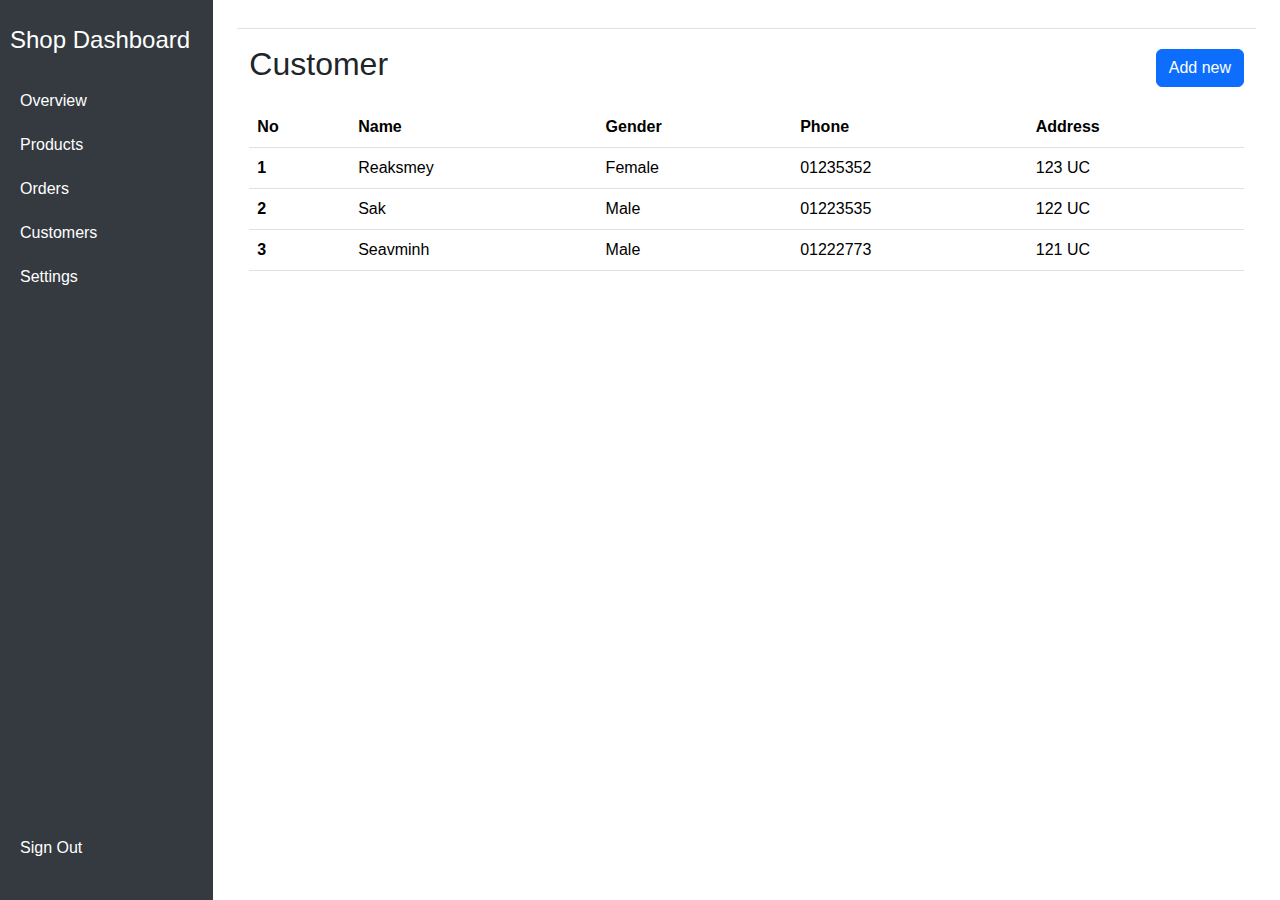
<file: customers.html>
<!DOCTYPE html>
<html lang="en">
<head>
    <meta charset="UTF-8">
    <meta name="viewport" content="width=device-width, initial-scale=1.0">
    <title>Customers-Shop Management 11</title>
   <link rel="stylesheet" href="css/bootstrap.min.css">
   <link rel="stylesheet" href="css/style-das.css">
</head>
<body>
    <div class="container-fluid">
        <div class="row">
            <nav class="col-md-3 col-lg-2 d-md-block sidebar">
                <h4 class="py-3">Shop Dashboard</h4>
                <ul class="nav flex-column">
                    <li class="nav-item">
                        <a href="overview.html" class="nav-link">Overview</a>
                    </li>
                    <li class="nav-item">
                        <a href="product.html" class="nav-link">Products</a>
                    </li>
                    <li class="nav-item">
                        <a href="orders.html" class="nav-link">Orders</a>
                    </li>
                    <li class="nav-item">
                        <a href="customers.html" class="nav-link">Customers</a>
                    </li>
                    <li class="nav-item">
                        <a href="setting.html" class="nav-link">Settings</a>
                    </li>
                    <ul class="nav-list secondary-nav">
                        <li class="nav-item">
                            <a href="index.html" class="nav-link">Sign Out</a>
                        </li>
                    </ul>
                </ul>
            </nav>
            
            <main class="col-md-9 ms-sm-auto col-lg-10 px-md-4 content">
                
                <div class="d-flex justify-content-between flex-wrap flex-md-nowrap align-items-center pb-2 mb-3 border-bottom">
                  
                </div>

                 
                <div class="mb-4">
                    
                    <div class="container mt-3">
                        <div class="d-flex justify-content-between align-items-center">
                            <h2>Customer</h2>
                             <form action="add-new.html" method="post" style="display: ;"><button class="btn btn-primary float-end">Add new</button></form>

                             

                        </div>
                    
                        <p></p>
                        <table class="table">
                            <thead>
                              <tr>
                                <th scope="col">No</th>
                                <th scope="col">Name</th>
                                <th scope="col">Gender</th>
                                <th scope="col">Phone</th>
                                <th scope="col">Address</th>
                              </tr>
                            </thead>
                            <tbody>
                              <tr>
                                <th scope="row">1</th>
                                <td>Reaksmey</td>
                                <td>Female</td>
                                <td>01235352</td>
                                <td> 123 UC</td>
                              </tr>
                              <tr>
                                <th scope="row">2</th>
                                <td>Sak</td>
                                <td>Male</td>
                                <td>01223535</td>
                                <td> 122 UC</td>
                              </tr>
                              <tr>
                                <th scope="row">3</th>
                                <td > Seavminh</td>
                                <td>Male</td>
                                <td>01222773</td>
                                <td>121 UC</td>
                              </tr>
                            </tbody>
                          </table>
                </div>
            </main>
            </main>
        </div>
    </div>
</body>
</html>
</file>
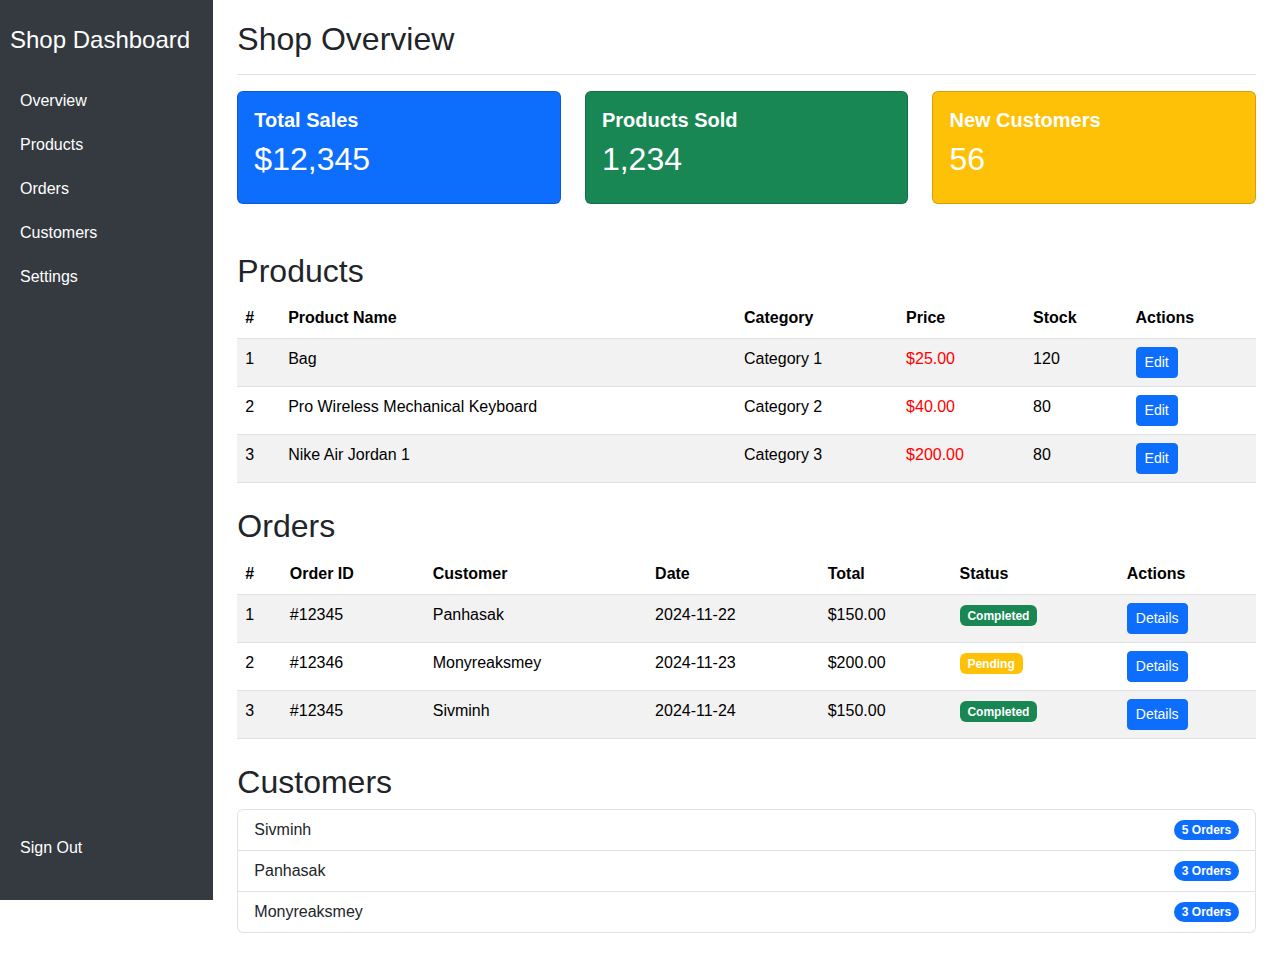
<file: das.html>
<!DOCTYPE html>
<html lang="en">
<head>
    <meta charset="UTF-8">
    <meta name="viewport" content="width=device-width, initial-scale=1.0">
    <title>Shop Management 11</title>
   <link rel="stylesheet" href="css/bootstrap.min.css">
   <link rel="stylesheet" href="css/style-das.css">
</head>
<body>
    <div class="container-fluid">
        <div class="row">
            <nav class="col-md-3 col-lg-2 d-md-block sidebar">
                <h4 class="py-3">Shop Dashboard</h4>
                <ul class="nav flex-column">
                    <li class="nav-item">
                        <a href="overview.html" class="nav-link">Overview</a>
                    </li>
                    <li class="nav-item">
                        <a href="product.html" class="nav-link">Products</a>
                    </li>
                    <li class="nav-item">
                        <a href="orders.html" class="nav-link">Orders</a>
                    </li>
                    <li class="nav-item">
                        <a href="customers.html" class="nav-link">Customers</a>
                    </li>
                    <li class="nav-item">
                        <a href="setting.html" class="nav-link">Settings</a>
                    </li>
                    <ul class="nav-list secondary-nav">
                        <li class="nav-item">
                            <a href="index.html" class="nav-link">Sign Out</a>
                        </li>
                    </ul>
                    
                </ul>

                
            </nav>
            
            <!-- Main Content -->
            <main class="col-md-9 ms-sm-auto col-lg-10 px-md-4 content">
                <!-- Header -->
                <div class="d-flex justify-content-between flex-wrap flex-md-nowrap align-items-center pb-2 mb-3 border-bottom">
                    <h1 class="h2">Shop Overview</h1>
                </div>
                <!-- Overview Section -->
                <div class="row mb-4">
                    <div class="col-md-4">
                        <div class="card bg-primary text-white mb-4">
                            <div class="card-body">
                                <h5 class="card-title">Total Sales</h5>
                                <h2>$12,345</h2>
                            </div>
                        </div>
                    </div>
                    <div class="col-md-4">
                        <div class="card bg-success text-white mb-4">
                            <div class="card-body">
                                <h5 class="card-title">Products Sold</h5>
                                <h2>1,234</h2>
                            </div>
                        </div>
                    </div>
                    <div class="col-md-4">
                        <div class="card bg-warning text-white mb-4">
                            <div class="card-body">
                                <h5 class="card-title">New Customers</h5>
                                <h2>56</h2>
                            </div>
                        </div>
                    </div>
                </div>
                <!-- Products Section -->
                <div class="mb-4">
                    <h2 id="products">Products</h2>
                    <table class="table table-striped">
                        <thead>
                            <tr>
                                <th>#</th>
                                <th>Product Name</th>
                                <th>Category</th>
                                <th>Price</th>
                                <th>Stock</th>
                                <th>Actions</th>
                            </tr>
                        </thead>
                        <tbody>
                            <tr>
                                <td>1</td>
                                <td>Bag</td>
                                <td>Category 1</td>
                                <td style="color: red;">$25.00</td>
                                <td>120</td>
                                <td><form action="edith.html" method="post" style="display: ;"><button class="btn btn-sm btn-primary">Edit</button></form></td>
                            </tr>
                            <tr>
                                <td>2</td>
                                <td>Pro Wireless Mechanical Keyboard</td>
                                <td>Category 2</td>
                                <td style="color: red">$40.00</td>
                                <td>80</td>
                                <td><form action="edith.html" method="post" style="display: ;"><button class="btn btn-sm btn-primary">Edit</button></form></td>
                            </tr>
                            <tr>
                                <td>3</td>
                                <td>Nike Air Jordan 1</td>
                                <td>Category 3</td>
                                <td style="color: red;">$200.00</td>
                                <td>80</td>
                                <td><form action="edith.html" method="post" style="display: ;"><button class="btn btn-sm btn-primary">Edit</button></form></td>
                            </tr>
                        </tbody>
                    </table>
                </div>
                <!-- Orders Section -->
                <div class="mb-4">
                    <h2 id="orders">Orders</h2>
                    <table class="table table-striped">
                        <thead>
                            <tr>
                                <th>#</th>
                                <th>Order ID</th>
                                <th>Customer</th>
                                <th>Date</th>
                                <th>Total</th>
                                <th>Status</th>
                                <th>Actions</th>
                            </tr>
                        </thead>
                        <tbody>
                            <tr>
                                <td>1</td>
                                <td>#12345</td>
                                <td>Panhasak</td>
                                <td>2024-11-22</td>
                                <td>$150.00</td>
                                <td><span class="badge bg-success">Completed</span></td>
                                <td><button class="btn btn-sm btn-primary">Details</button></td>
                            </tr>
                            <tr>
                                <td>2</td>
                                <td>#12346</td>
                                <td>Monyreaksmey</td>
                                <td>2024-11-23</td>
                                <td>$200.00</td>
                                <td><span class="badge bg-warning">Pending</span></td>
                                <td><button class="btn btn-sm btn-primary">Details</button></td>
                            </tr>
                            <tr>
                                <td>3</td>
                                <td>#12345</td>
                                <td>Sivminh</td>
                                <td>2024-11-24</td>
                                <td>$150.00</td>
                                <td><span class="badge bg-success">Completed</span></td>
                                <td><button class="btn btn-sm btn-primary">Details</button></td>
                            </tr>
                        </tbody>
                    </table>
                    
                </div>
                <!-- Customers Section -->
                <div class="mb-4">
                    <h2 id="customers">Customers</h2>
                    <ul class="list-group">
                        <li class="list-group-item d-flex justify-content-between align-items-center">
                            Sivminh
                            <span class="badge bg-primary rounded-pill">5 Orders</span>
                        </li>
                        <li class="list-group-item d-flex justify-content-between align-items-center">
                            Panhasak
                            <span class="badge bg-primary rounded-pill">3 Orders</span>
                        </li>
                        <li class="list-group-item d-flex justify-content-between align-items-center">
                            Monyreaksmey
                            <span class="badge bg-primary rounded-pill">3 Orders</span>
                        </li>
                    </ul>
                </div>
            </main>
        </div>
    </div>
</body>
</html>
</file>
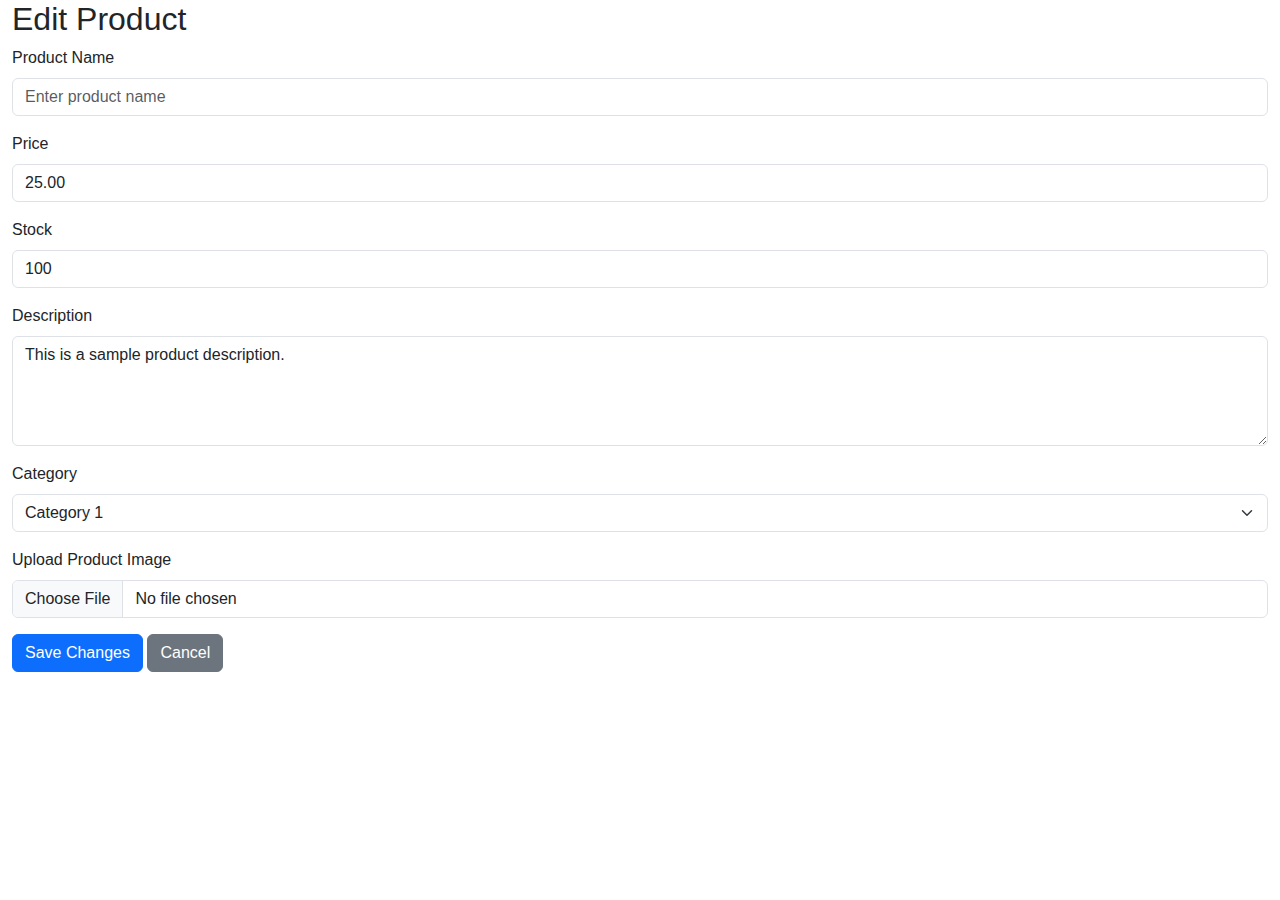
<file: edith.html>
<!DOCTYPE html>
<html lang="en">
<head>
    <meta charset="UTF-8">
    <meta name="viewport" content="width=device-width, initial-scale=1.0">
    <title>Edith-Shop Management 11</title>
   <link rel="stylesheet" href="css/bootstrap.min.css">
   <link rel="stylesheet" href="css/style-das.css">
</head>
<body>
    <div class="container-fluid">
        <div class="row">
                    <div id="editProduct" class="mb-4">
                        <h2>Edit Product</h2>
                        <form>
                          
                            <div class="mb-3">
                                <label for="productName" class="form-label">Product Name</label>
                                <input type="text" class="form-control" id="productName" placeholder="Enter product name" value="">
                            </div>
                           
                            <div class="mb-3">
                                <label for="productPrice" class="form-label">Price</label>
                                <input type="number" class="form-control" id="productPrice" placeholder="Enter product price" value="25.00">
                            </div>
                           
                            <div class="mb-3">
                                <label for="productStock" class="form-label">Stock</label>
                                <input type="number" class="form-control" id="productStock" placeholder="Enter stock quantity" value="100">
                            </div>
                           
                            <div class="mb-3">
                                <label for="productDescription" class="form-label">Description</label>
                                <textarea class="form-control" id="productDescription" rows="4" placeholder="Enter product description">This is a sample product description.</textarea>
                            </div>
                            
                            <div class="mb-3">
                                <label for="productCategory" class="form-label">Category</label>
                                <select class="form-select" id="productCategory">
                                    <option selected>Category 1</option>
                                    <option>Category 2</option>
                                    <option>Category 3</option>
                                </select>
                            </div>
                            
                            <div class="mb-3">
                                <label for="productImage" class="form-label">Upload Product Image</label>
                                <input type="file" class="form-control" id="productImage">
                            </div>
                            
                            <button type="submit" class="btn btn-primary">Save Changes</button>
                            
                            <button type="button" class="btn btn-secondary">Cancel</button>
                        </form>
                    </div>
                    
</body>
</html>
</file>
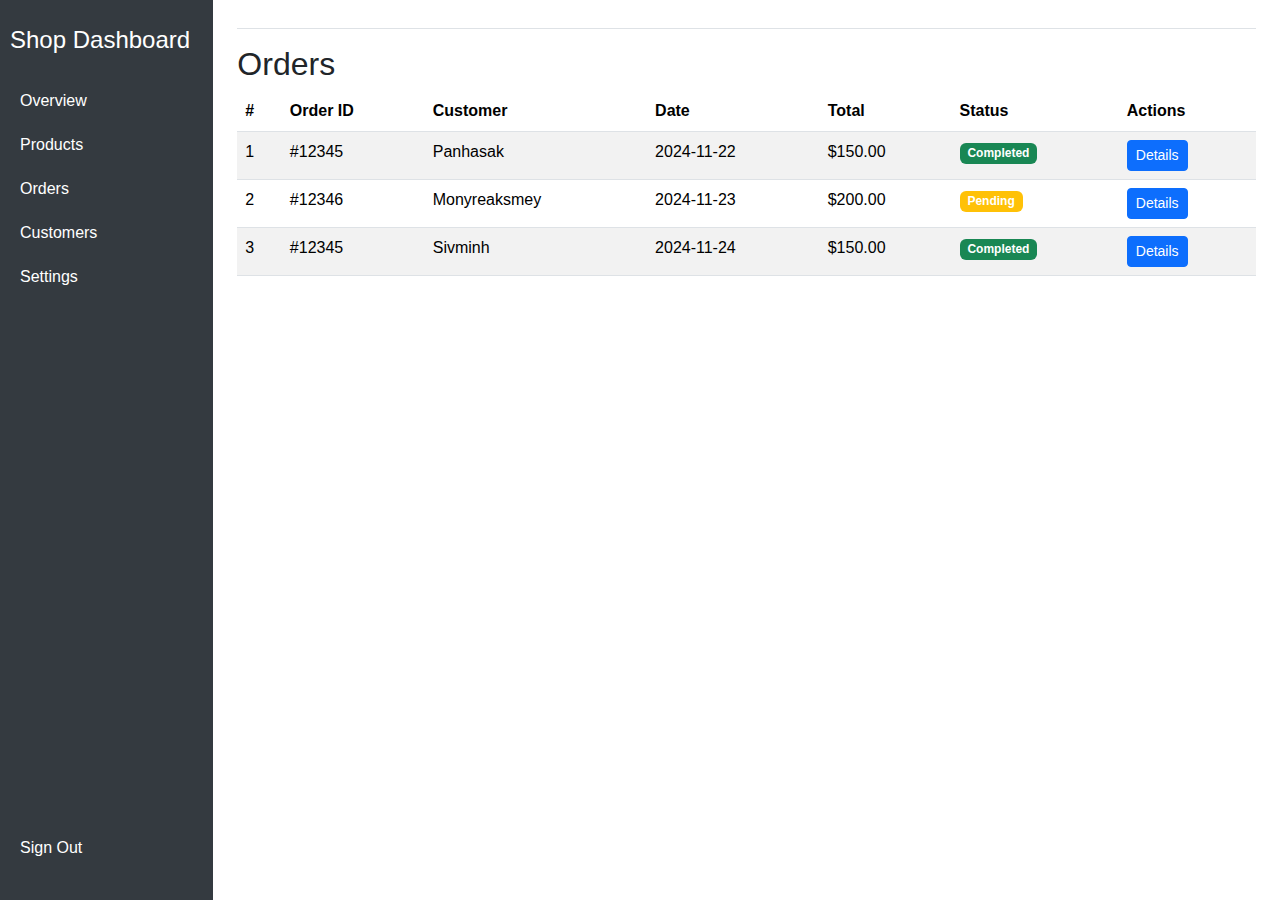
<file: orders.html>
<!DOCTYPE html>
<html lang="en">
<head>
    <meta charset="UTF-8">
    <meta name="viewport" content="width=device-width, initial-scale=1.0">
    <title>Orders-Shop Management 11</title>
   <link rel="stylesheet" href="css/bootstrap.min.css">
   <link rel="stylesheet" href="css/style-das.css">
</head>
<body>
    <div class="container-fluid">
        <div class="row">
            <nav class="col-md-3 col-lg-2 d-md-block sidebar">
                <h4 class="py-3">Shop Dashboard</h4>
                <ul class="nav flex-column">
                    <li class="nav-item">
                        <a href="overview.html" class="nav-link">Overview</a>
                    </li>
                    <li class="nav-item">
                        <a href="product.html" class="nav-link">Products</a>
                    </li>
                    <li class="nav-item">
                        <a href="orders.html" class="nav-link">Orders</a>
                    </li>
                    <li class="nav-item">
                        <a href="customers.html" class="nav-link">Customers</a>
                    </li>
                    <li class="nav-item">
                        <a href="setting.html" class="nav-link">Settings</a>
                    </li>
                </ul>
                <ul class="nav-list secondary-nav">
                    <li class="nav-item">
                        <a href="index.html" class="nav-link">Sign Out</a>
                    </li>
                </ul>
            </nav>
            
            <main class="col-md-9 ms-sm-auto col-lg-10 px-md-4 content">
                
                <div class="d-flex justify-content-between flex-wrap flex-md-nowrap align-items-center pb-2 mb-3 border-bottom">
                    
                </div>
               
                <div class="mb-4">
                    <h2 id="orders">Orders</h2>
                    <table class="table table-striped">
                        <thead>
                            <tr>
                                <th>#</th>
                                <th>Order ID</th>
                                <th>Customer</th>
                                <th>Date</th>
                                <th>Total</th>
                                <th>Status</th>
                                <th>Actions</th>
                            </tr>
                        </thead>
                        <tbody>
                            <tr>
                                <td>1</td>
                                <td>#12345</td>
                                <td>Panhasak</td>
                                <td>2024-11-22</td>
                                <td>$150.00</td>
                                <td><span class="badge bg-success">Completed</span></td>
                                <td><button class="btn btn-sm btn-primary">Details</button></td>
                            </tr>
                            <tr>
                                <td>2</td>
                                <td>#12346</td>
                                <td>Monyreaksmey</td>
                                <td>2024-11-23</td>
                                <td>$200.00</td>
                                <td><span class="badge bg-warning">Pending</span></td>
                                <td><button class="btn btn-sm btn-primary">Details</button></td>
                            </tr>
                            <tr>
                                <td>3</td>
                                <td>#12345</td>
                                <td>Sivminh</td>
                                <td>2024-11-24</td>
                                <td>$150.00</td>
                                <td><span class="badge bg-success">Completed</span></td>
                                <td><button class="btn btn-sm btn-primary">Details</button></td>
                            </tr>
                        </tbody>
                    </table>
                    
                </div>
</body>
</html>
</file>
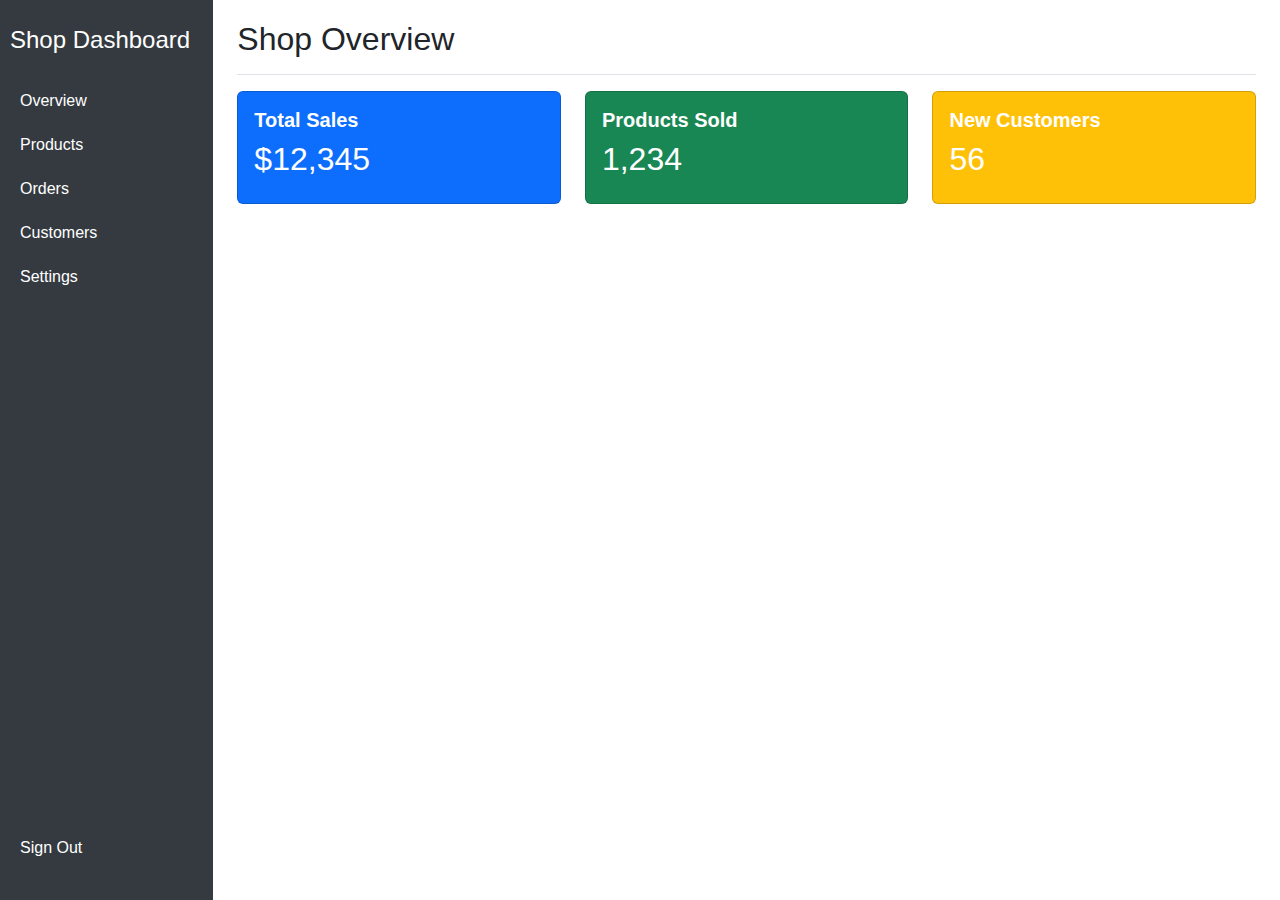
<file: overview.html>
<!DOCTYPE html>
<html lang="en">
<head>
    <meta charset="UTF-8">
    <meta name="viewport" content="width=device-width, initial-scale=1.0">
    <title>Overview.Shop Dashboard</title>
   <link rel="stylesheet" href="css/bootstrap.min.css">
   <link rel="stylesheet" href="css/style-das.css">
</head>
<body>
    <div class="container-fluid">
        <div class="row">
            <nav class="col-md-3 col-lg-2 d-md-block sidebar">
                <h4 class="py-3">Shop Dashboard</h4>
                <ul class="nav flex-column">
                    <li class="nav-item">
                        <a href="overview.html" class="nav-link">Overview</a>
                    </li>
                    <li class="nav-item">
                        <a href="product.html" class="nav-link">Products</a>
                    </li>
                    <li class="nav-item">
                        <a href="orders.html" class="nav-link">Orders</a>
                    </li>
                    <li class="nav-item">
                        <a href="customers.html" class="nav-link">Customers</a>
                    </li>
                    <li class="nav-item">
                        <a href="setting.html" class="nav-link">Settings</a>
                    </li>
                    
                </ul>
                <ul class="nav-list secondary-nav">
                    <li class="nav-item">
                        <a href="index.html" class="nav-link">Sign Out</a>
                    </li>
                </ul>
            </nav>
            
            <main class="col-md-9 ms-sm-auto col-lg-10 px-md-4 content">
                
                <div class="d-flex justify-content-between flex-wrap flex-md-nowrap align-items-center pb-2 mb-3 border-bottom">
                    <h1 class="h2">Shop Overview</h1>
                </div>
                
                <div class="row mb-4">
                    <div class="col-md-4">
                        <div class="card bg-primary text-white mb-4">
                            <div class="card-body">
                                <h5 class="card-title">Total Sales</h5>
                                <h2>$12,345</h2>
                            </div>
                        </div>
                    </div>
                    <div class="col-md-4">
                        <div class="card bg-success text-white mb-4">
                            <div class="card-body">
                                <h5 class="card-title">Products Sold</h5>
                                <h2>1,234</h2>
                            </div>
                        </div>
                    </div>
                    <div class="col-md-4">
                        <div class="card bg-warning text-white mb-4">
                            <div class="card-body">
                                <h5 class="card-title">New Customers</h5>
                                <h2>56</h2>
                            </div>
                        </div>
                    </div>
                </div>
</body>
</html>
</file>
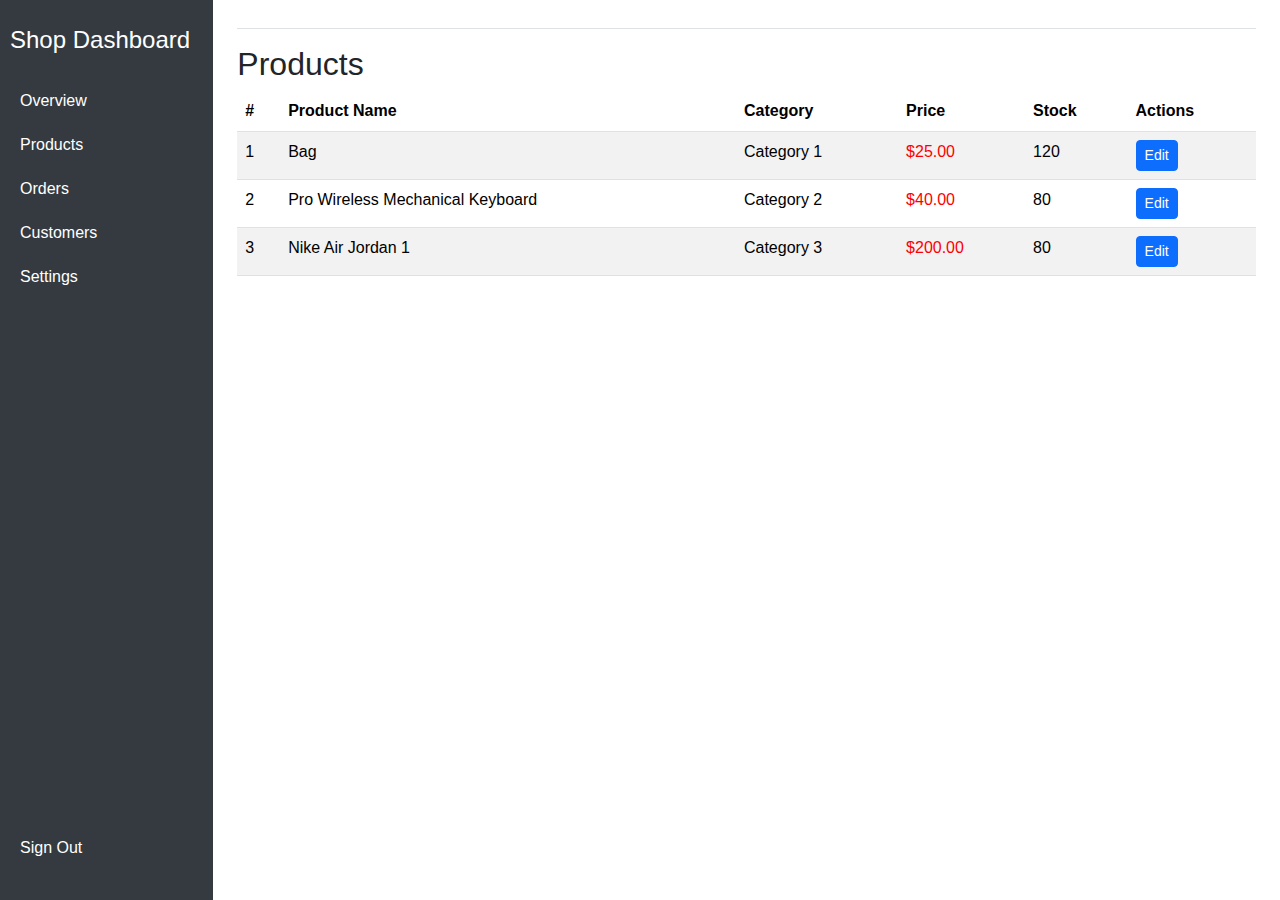
<file: product.html>
<!DOCTYPE html>
<html lang="en">
<head>
    <meta charset="UTF-8">
    <meta name="viewport" content="width=device-width, initial-scale=1.0">
    <title>Product-Shop Management 11</title>
   <link rel="stylesheet" href="css/bootstrap.min.css">
   <link rel="stylesheet" href="css/style-das.css">
</head>
<body>
    <div class="container-fluid">
        <div class="row">
            <nav class="col-md-3 col-lg-2 d-md-block sidebar">
                <h4 class="py-3">Shop Dashboard</h4>
                <ul class="nav flex-column">
                    <li class="nav-item">
                        <a href="overview.html" class="nav-link">Overview</a>
                    </li>
                    <li class="nav-item">
                        <a href="product.html" class="nav-link">Products</a>
                    </li>
                    <li class="nav-item">
                        <a href="orders.html" class="nav-link">Orders</a>
                    </li>
                    <li class="nav-item">
                        <a href="customers.html" class="nav-link">Customers</a>
                    </li>
                    <li class="nav-item">
                        <a href="setting.html" class="nav-link">Settings</a>
                    </li>
                    <ul class="nav-list secondary-nav">
                        <li class="nav-item">
                            <a href="index.html" class="nav-link">Sign Out</a>
                        </li>
                    </ul>
                    
                </ul>
            </nav>
            
            <main class="col-md-9 ms-sm-auto col-lg-10 px-md-4 content">
                
                <div class="d-flex justify-content-between flex-wrap flex-md-nowrap align-items-center pb-2 mb-3 border-bottom">
                 
                </div>
                
                <div class="mb-4">
                    <h2 id="products">Products</h2>
                    <table class="table table-striped">
                        <thead>
                            <tr>
                                <th>#</th>
                                <th>Product Name</th>
                                <th>Category</th>
                                <th>Price</th>
                                <th>Stock</th>
                                <th>Actions</th>
                            </tr>
                        </thead>
                        <tbody>
                            <tr>
                                <td>1</td>
                                <td>Bag</td>
                                <td>Category 1</td>
                                <td style="color: red;">$25.00</td>
                                <td>120</td>
                                <td><form action="edith.html" method="post" style="display: ;"><button class="btn btn-sm btn-primary">Edit</button></form></td>
                            </tr>
                            <tr>
                                <td>2</td>
                                <td>Pro Wireless Mechanical Keyboard</td>
                                <td>Category 2</td>
                                <td style="color: red;">$40.00</td>
                                <td>80</td>
                                <td><form action="edith.html" method="post" style="display: ;"><button class="btn btn-sm btn-primary">Edit</button></form></td>
                                
                            </tr>

                            <tr>
                                <td>3</td>
                                <td>Nike Air Jordan 1</td>
                                <td>Category 3</td>
                                <td style="color: red;">$200.00</td>
                                <td>80</td>
                                <td><form action="edith.html" method="post" style="display: ;"><button class="btn btn-sm btn-primary">Edit</button></form></td>
                            </tr>
                        </tbody>
                    </table>
                </div>

</body>
</html>
</file>
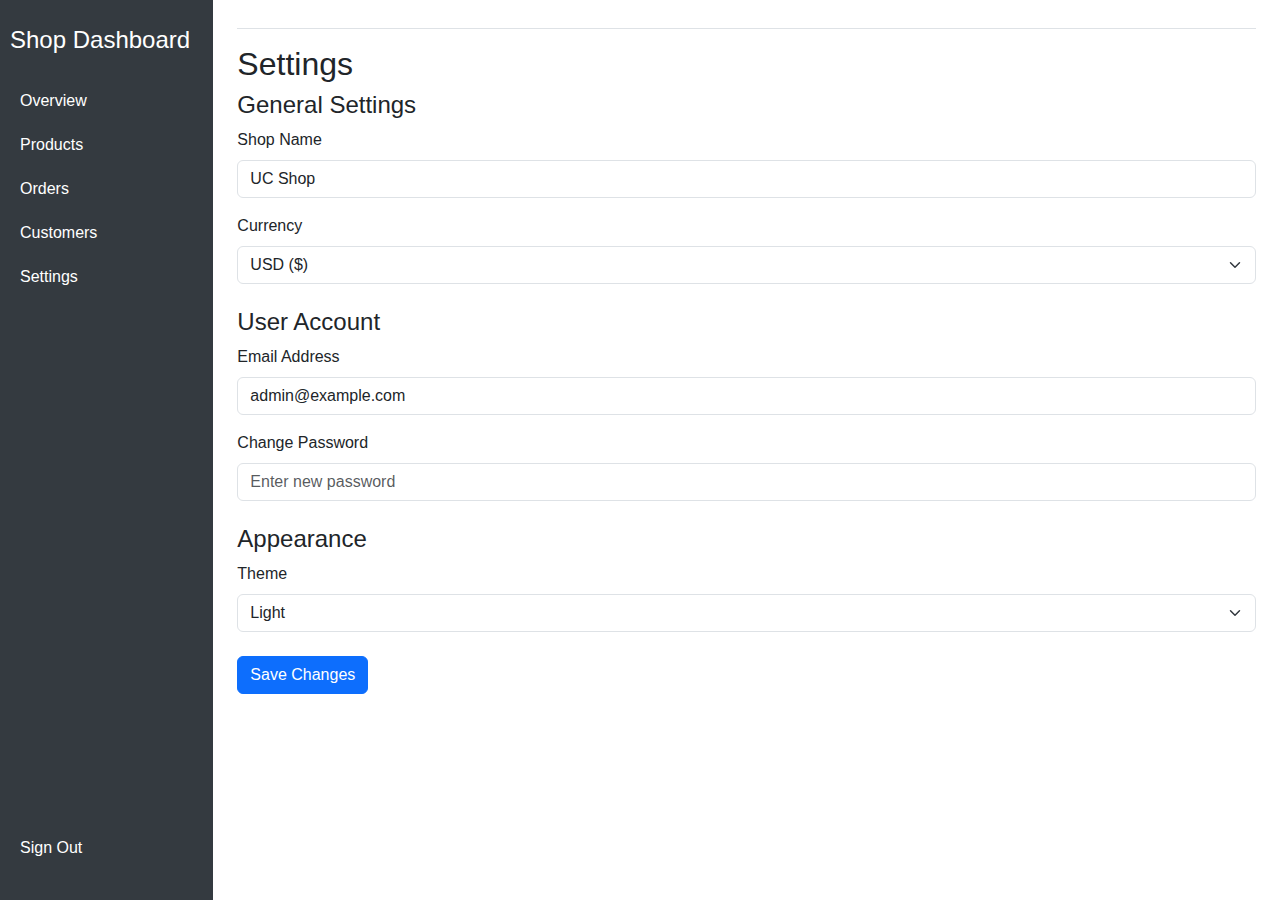
<file: setting.html>
<!DOCTYPE html>
<html lang="en">
<head>
    <meta charset="UTF-8">
    <meta name="viewport" content="width=device-width, initial-scale=1.0">
    <title>Setting-Shop Management 11</title>
   <link rel="stylesheet" href="css/bootstrap.min.css">
   <link rel="stylesheet" href="css/style-das.css">
</head>
<body>
    <div class="container-fluid">
        <div class="row">
            <nav class="col-md-3 col-lg-2 d-md-block sidebar">
                <h4 class="py-3">Shop Dashboard</h4>
                <ul class="nav flex-column">
                    <li class="nav-item">
                        <a href="overview.html" class="nav-link">Overview</a>
                    </li>
                    <li class="nav-item">
                        <a href="product.html" class="nav-link">Products</a>
                    </li>
                    <li class="nav-item">
                        <a href="orders.html" class="nav-link">Orders</a>
                    </li>
                    <li class="nav-item">
                        <a href="customers.html" class="nav-link">Customers</a>
                    </li>
                    <li class="nav-item">
                        <a href="setting.html" class="nav-link">Settings</a>
                    </li>
                    <ul class="nav-list secondary-nav">
                        <li class="nav-item">
                            <a href="index.html" class="nav-link">Sign Out</a>
                        </li>
                    </ul>
                </ul>
            </nav>
            
            <main class="col-md-9 ms-sm-auto col-lg-10 px-md-4 content">
              
                <div class="d-flex justify-content-between flex-wrap flex-md-nowrap align-items-center pb-2 mb-3 border-bottom">
                   
                </div>
                <div id="settings" class="mb-4">
                    <h2>Settings</h2>
                    <form>
                       
                        <div class="mb-4">
                            <h4>General Settings</h4>
                            <div class="mb-3">
                                <label for="shopName" class="form-label">Shop Name</label>
                                <input type="text" class="form-control" id="shopName" placeholder="Enter your shop name" value="UC Shop">
                            </div>
                            <div class="mb-3">
                                <label for="currency" class="form-label">Currency</label>
                                <select class="form-select" id="currency">
                                    <option selected>USD ($)</option>
                                    <option>​​KHR (៛)</option>
                                </select>
                            </div>
                        </div>
                        
                        <div class="mb-4">
                            <h4>User Account</h4>
                            <div class="mb-3">
                                <label for="email" class="form-label">Email Address</label>
                                <input type="email" class="form-control" id="email" placeholder="Enter your email" value="admin@example.com">
                            </div>
                            <div class="mb-3">
                                <label for="password" class="form-label">Change Password</label>
                                <input type="password" class="form-control" id="password" placeholder="Enter new password">
                            </div>
                        </div>
                        
                        <div class="mb-4">
                            <h4>Appearance</h4>
                            <div class="mb-3">
                                <label for="theme" class="form-label">Theme</label>
                                <select class="form-select" id="theme">
                                    <option selected>Light</option>
                                    <option>Dark</option>
                                    <option>System Default</option>
                                </select>
                            </div>
                            
                        </div>
                        
                        <button type="submit" class="btn btn-primary">Save Changes</button>
                    </form>
                </div>       
</body>
</html>
</file>
<file: css/style-das.css>
body {
    font-family: Arial, sans-serif;
}
.sidebar {
    height: 100vh;
    background-color: #343a40;
    color: white;
    padding: 10px;
}
.sidebar a {
    color: white;
    text-decoration: none;
    display: block;
    padding: 10px;
    border-radius: 5px;
}
.sidebar a:hover {
    background-color: #495057;
}
.content {
    padding: 20px;
}
.card-title {
    font-weight: bold;
}
.sidebar .secondary-nav {
    position: absolute;
    bottom : 30px;
    width: 100%;
}

.nav-list {
    list-style: none; 
    padding: 0;
    margin: 0;
}

.nav-item {
    display: flex;
    align-items: center;
}
</file>
